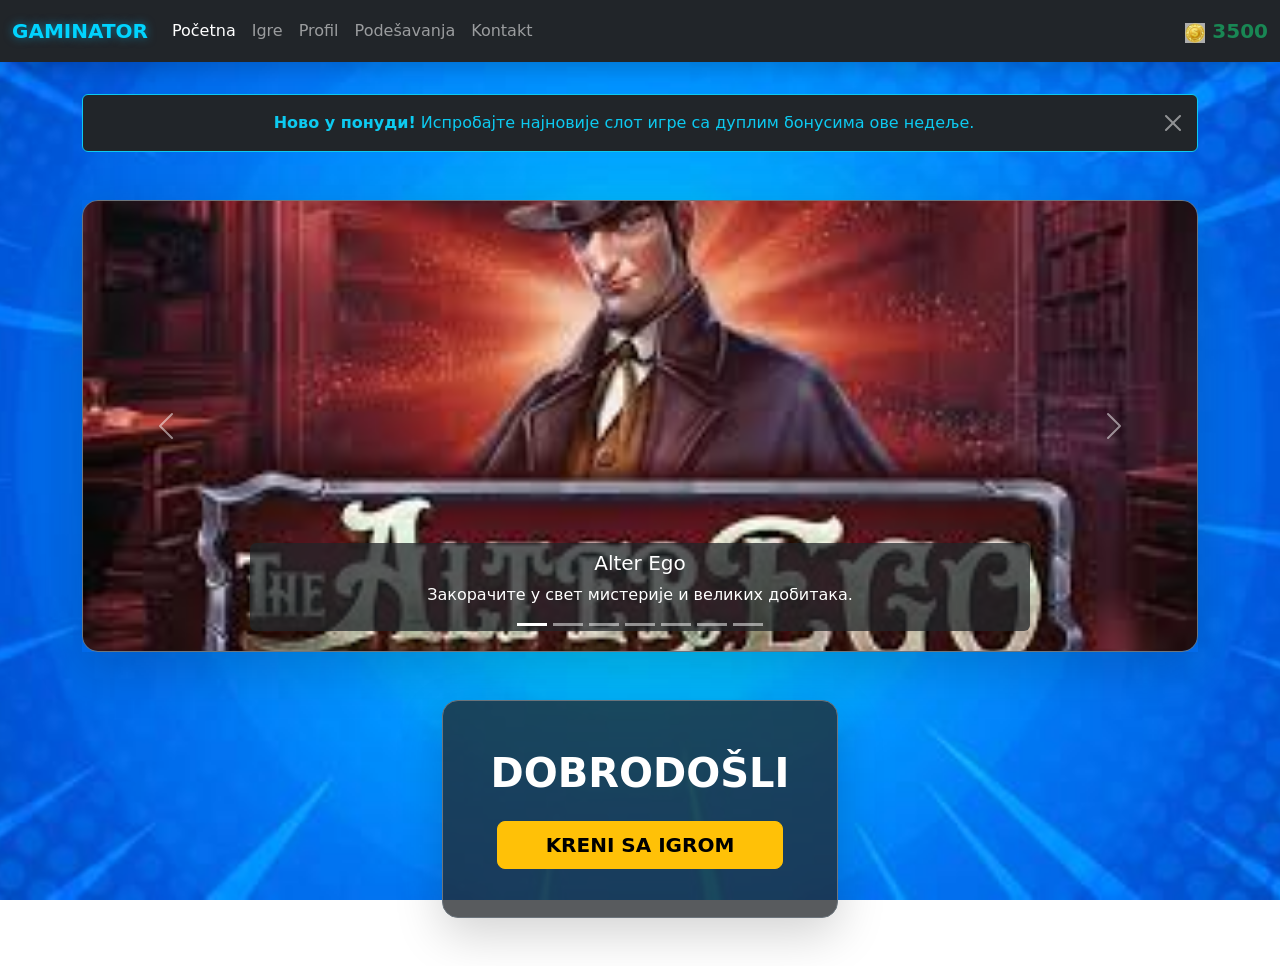
<file: index.html>
<!DOCTYPE html>
<html lang="sr">
<head>
    <meta charset="UTF-8">
    <meta name="viewport" content="width=device-width, initial-scale=1.0">
    <title>Gaminator - Home</title>
    <link href="https://cdn.jsdelivr.net/npm/bootstrap@5.3.0/dist/css/bootstrap.min.css" rel="stylesheet">
    <link rel="stylesheet" href="stilovi.css">
</head>
<body>

<nav class="navbar navbar-expand-lg bg-dark navbar-dark fixed-top shadow">
  <div class="container-fluid">
    <a class="navbar-brand fw-bold gaminator-plava" href="index.html">GAMINATOR</a>
    <button class="navbar-toggler" type="button" data-bs-toggle="collapse" data-bs-target="#navbarNav">
      <span class="navbar-toggler-icon"></span>
    </button>
    <div class="collapse navbar-collapse" id="navbarNav">
      <ul class="navbar-nav me-auto">
        <li class="nav-item"><a class="nav-link active" href="index.html">Početna</a></li>
        <li class="nav-item"><a class="nav-link" href="igre.html">Igre</a></li>
        <li class="nav-item"><a class="nav-link" href="profil.html">Profil</a></li>
        <li class="nav-item"><a class="nav-link" href="podesavanja.html">Podešavanja</a></li>
        <li class="nav-item"><a class="nav-link" href="kontakt.html">Kontakt</a></li>
      </ul>
      <span class="navbar-text text-success fw-bold fs-5">
        <img src="slike/koin.png" width="20" alt="coin"> 3500
      </span>
    </div>
  </div>
</nav>

<div class="container my-4 text-center">
    <div class="alert alert-info alert-dismissible fade show bg-dark text-info border-info" role="alert">
        <strong>Ново у понуди!</strong> Испробајте најновије слот игре са дуплим бонусима ове недеље.
        <button type="button" class="btn-close btn-close-white" data-bs-dismiss="alert" aria-label="Close"></button>
    </div>
</div>

<div class="container my-5">
    <div id="gaminatorCarousel" class="carousel slide shadow-lg" data-bs-ride="carousel">
        <div class="carousel-indicators">
            <button type="button" data-bs-target="#gaminatorCarousel" data-bs-slide-to="0" class="active"></button>
            <button type="button" data-bs-target="#gaminatorCarousel" data-bs-slide-to="1"></button>
            <button type="button" data-bs-target="#gaminatorCarousel" data-bs-slide-to="2"></button>
            <button type="button" data-bs-target="#gaminatorCarousel" data-bs-slide-to="3"></button>
            <button type="button" data-bs-target="#gaminatorCarousel" data-bs-slide-to="4"></button>
            <button type="button" data-bs-target="#gaminatorCarousel" data-bs-slide-to="5"></button>
            <button type="button" data-bs-target="#gaminatorCarousel" data-bs-slide-to="6"></button>
        </div>

        <div class="carousel-inner rounded-4 border border-secondary">
            
            <div class="carousel-item active">
                <picture>
                    <source media="(max-width: 768px)" srcset="slike/slider1-sm.jpg">
                    <img src="slike/alter_ego.jpg" class="d-block w-100 slider-img" alt="Igra 1">
                </picture>
                <div class="carousel-caption d-none d-md-block bg-dark bg-opacity-75 rounded p-2">
                    <h5>Alter Ego</h5>
                    <p>Закорачите у свет мистерије и великих добитака.</p>
                </div>
            </div>

            <div class="carousel-item">
                <picture>
                    <source media="(max-width: 768px)" srcset="slike/slider2-sm.jpg">
                    <img src="slike/audio_knjiga.jpg" class="d-block w-100 slider-img" alt="Igra 2">
                </picture>
                <div class="carousel-caption d-none d-md-block bg-dark bg-opacity-75 rounded p-2">
                    <h5>Book of Ra</h5>
                    <p>Истражите тајне древних фараона.</p>
                </div>
            </div>

            <div class="carousel-item">
                <picture>
                    <source media="(max-width: 768px)" srcset="slike/slider3-sm.jpg">
                    <img src="slike/stampedo.jpg" class="d-block w-100 slider-img" alt="Igra 3">
                </picture>
                <div class="carousel-caption d-none d-md-block bg-dark bg-opacity-75 rounded p-2">
                    <h5>Mighty Stampedo</h5>
                    <p>Осетите моћ дивљине на риловима.</p>
                </div>
            </div>

            <div class="carousel-item">
                <picture>
                    <source media="(max-width: 768px)" srcset="slike/slider4-sm.jpg">
                    <img src="slike/bonanza.jpg" class="d-block w-100 slider-img" alt="Igra 4">
                </picture>
            </div>

            <div class="carousel-item">
                <picture>
                    <source media="(max-width: 768px)" srcset="slike/slider5-sm.jpg">
                    <img src="slike/kraken.jpg" class="d-block w-100 slider-img" alt="Igra 5">
                </picture>
            </div>

            <div class="carousel-item">
                <picture>
                    <source media="(max-width: 768px)" srcset="slike/slider6-sm.jpg">
                    <img src="slike/zus.jpg" class="d-block w-100 slider-img" alt="Igra 6">
                </picture>
            </div>

            <div class="carousel-item">
                <picture>
                    <source media="(max-width: 768px)" srcset="slike/slider7-sm.jpg">
                    <img src="slike/goblin.jpg" class="d-block w-100 slider-img" alt="Igra 7">
                </picture>
            </div>

        </div>

        <button class="carousel-control-prev" type="button" data-bs-target="#gaminatorCarousel" data-bs-slide="prev">
            <span class="carousel-control-prev-icon" aria-hidden="true"></span>
            <span class="visually-hidden">Prethodna</span>
        </button>
        <button class="carousel-control-next" type="button" data-bs-target="#gaminatorCarousel" data-bs-slide="next">
            <span class="carousel-control-next-icon" aria-hidden="true"></span>
            <span class="visually-hidden">Sledeća</span>
        </button>
    </div>
</div>

<div class="container d-flex align-items-center justify-content-center my-5">
    <div class="text-center p-5 bg-dark bg-opacity-75 rounded-4 border border-secondary shadow-lg">
        <h1 class="text-white fw-bold mb-4">DOBRODOŠLI</h1>
        <a href="igre.html" class="btn btn-warning btn-lg px-5 fw-bold">KRENI SA IGROM</a>
    </div>
</div>

<script src="https://cdn.jsdelivr.net/npm/bootstrap@5.3.0/dist/js/bootstrap.bundle.min.js"></script>
</body>
</html>
</file>
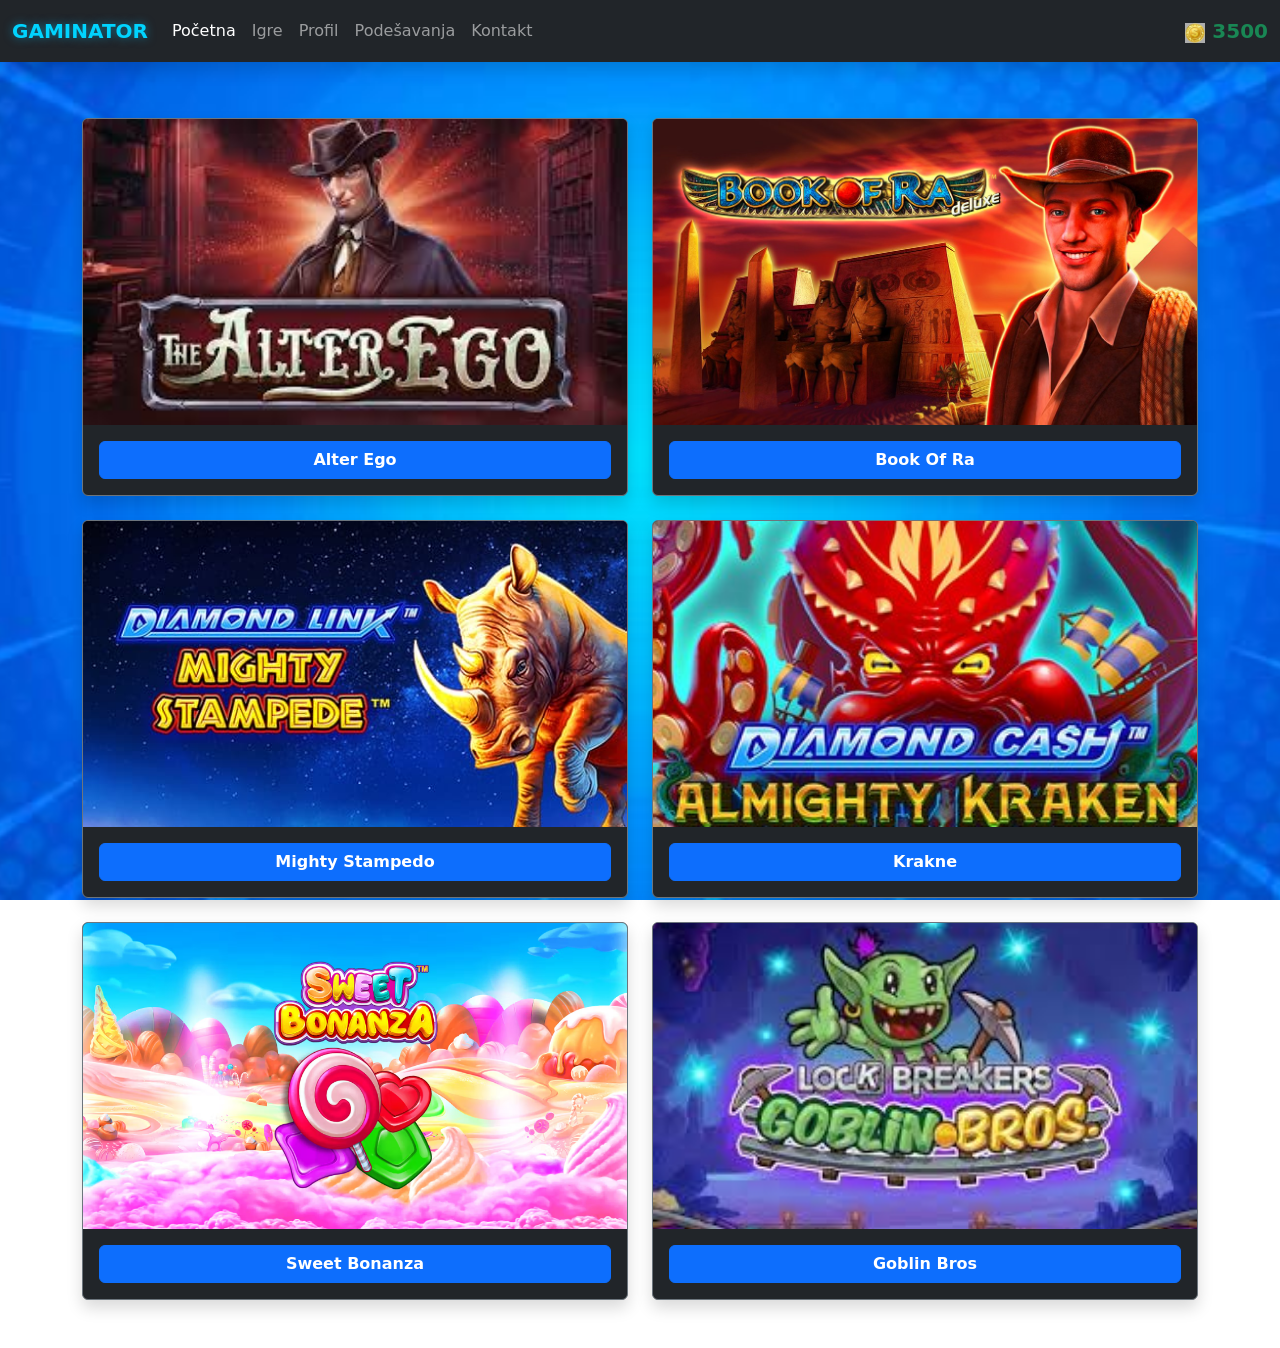
<file: igre.html>
<!DOCTYPE html>
<html lang="sr">
<head>
    <meta charset="UTF-8">
    <meta name="viewport" content="width=device-width, initial-scale=1.0">
    <title>Gaminator - Sve Igre</title>
    <link href="https://cdn.jsdelivr.net/npm/bootstrap@5.3.0/dist/css/bootstrap.min.css" rel="stylesheet">
    <link rel="stylesheet" href="stilovi.css">
</head>
<body>

<nav class="navbar navbar-expand-lg bg-dark navbar-dark fixed-top shadow">
  <div class="container-fluid">
    <a class="navbar-brand fw-bold gaminator-plava" href="index.html">GAMINATOR</a>
    <button class="navbar-toggler" type="button" data-bs-toggle="collapse" data-bs-target="#navbarNav">
      <span class="navbar-toggler-icon"></span>
    </button>
    <div class="collapse navbar-collapse" id="navbarNav">
      <ul class="navbar-nav me-auto">
        <li class="nav-item"><a class="nav-link active" href="index.html">Početna</a></li>
        <li class="nav-item"><a class="nav-link" href="igre.html">Igre</a></li>
        <li class="nav-item"><a class="nav-link" href="profil.html">Profil</a></li>
        <li class="nav-item"><a class="nav-link" href="podesavanja.html">Podešavanja</a></li>
        <li class="nav-item"><a class="nav-link" href="kontakt.html">Kontakt</a></li>
      </ul>
      <span class="navbar-text text-success fw-bold fs-5">
        <img src="slike/koin.png" width="20" alt="coin"> 3500
      </span>
    </div>
  </div>
</nav>

<div class="container my-5">
    <div class="row row-cols-1 row-cols-md-2 g-4">
        
        <div class="col">
            <div class="card bg-dark border-secondary h-100 shadow">
                <img src="slike/alter_ego.jpg" class="card-img-top igra-slika" alt="Book of Ra">
                <div class="card-body text-center">
                    <a href="slot.html" class="btn btn-primary w-100 fw-bold">Alter Ego</a>
                </div>
            </div>
        </div>

        <div class="col">
            <div class="card bg-dark border-secondary h-100 shadow">
                <img src="slike/audio_knjiga.jpg" class="card-img-top igra-slika" alt="Lucky Lady">
                <div class="card-body text-center">
                    <a href="slot.html" class="btn btn-primary w-100 fw-bold">Book Of Ra</a>
                </div>
            </div>
        </div>

        <div class="col">
            <div class="card bg-dark border-secondary h-100 shadow">
                <img src="slike/stampedo.jpg" class="card-img-top igra-slika" alt="Sizzling Hot">
                <div class="card-body text-center">
                    <a href="slot.html" class="btn btn-primary w-100 fw-bold">Mighty Stampedo</a>
                </div>
            </div>
        </div>

        <div class="col">
            <div class="card bg-dark border-secondary h-100 shadow">
                <img src="slike/kraken.jpg" class="card-img-top igra-slika" alt="Dolphin's Pearl">
                <div class="card-body text-center">
                    <a href="slot.html" class="btn btn-primary w-100 fw-bold">Krakne</a>
                </div>
            </div>
        </div>

        <div class="col">
            <div class="card bg-dark border-secondary h-100 shadow">
                <img src="slike/bonanza.jpg" class="card-img-top igra-slika" alt="Lord of the Ocean">
                <div class="card-body text-center">
                    <a href="slot.html" class="btn btn-primary w-100 fw-bold">Sweet Bonanza</a>
                </div>
            </div>
        </div>

        <div class="col">
            <div class="card bg-dark border-secondary h-100 shadow">
                <img src="slike/goblin.jpg" class="card-img-top igra-slika" alt="Columbus Deluxe">
                <div class="card-body text-center">
                    <a href="slot.html" class="btn btn-primary w-100 fw-bold">Goblin Bros</a>
                </div>
            </div>
        </div>

    </div>
</div>

<script src="https://cdn.jsdelivr.net/npm/bootstrap@5.3.0/dist/js/bootstrap.bundle.min.js"></script>
</body>
</html>
</file>
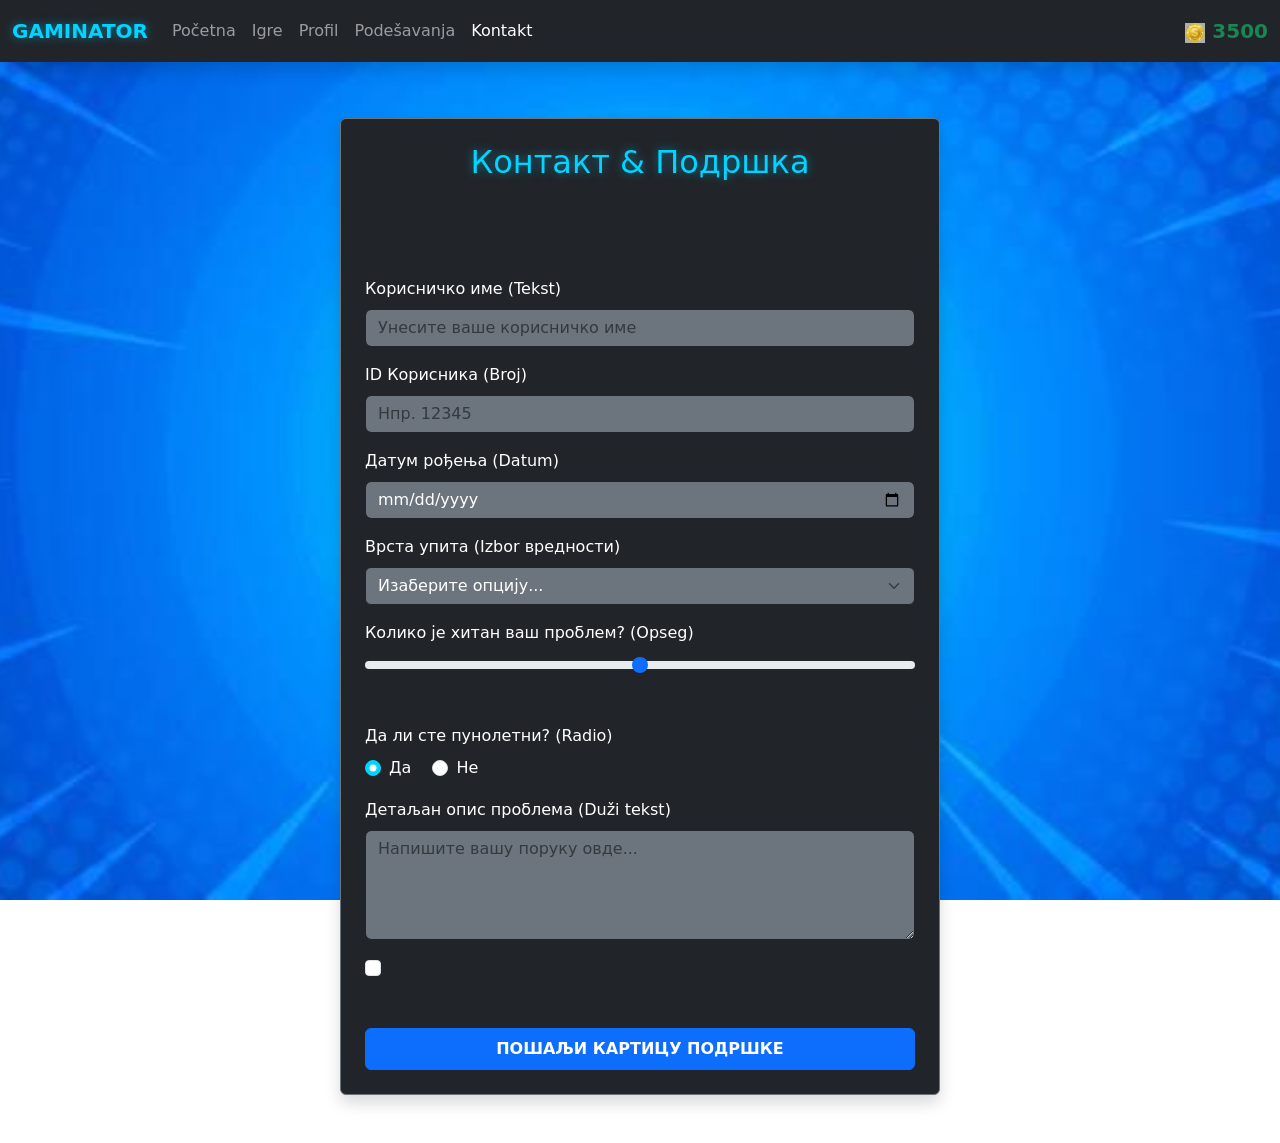
<file: kontakt.html>
<!DOCTYPE html>
<html lang="sr">
<head>
    <meta charset="UTF-8">
    <meta name="viewport" content="width=device-width, initial-scale=1.0">
    <title>Gaminator - Kontakt i Podrška</title>
    <link href="https://cdn.jsdelivr.net/npm/bootstrap@5.3.0/dist/css/bootstrap.min.css" rel="stylesheet">
    <link rel="stylesheet" href="stilovi.css">
</head>
<body>

<nav class="navbar navbar-expand-lg bg-dark navbar-dark fixed-top shadow">
  <div class="container-fluid">
    <a class="navbar-brand fw-bold gaminator-plava" href="index.html">GAMINATOR</a>
    <button class="navbar-toggler" type="button" data-bs-toggle="collapse" data-bs-target="#navbarNav">
      <span class="navbar-toggler-icon"></span>
    </button>
    <div class="collapse navbar-collapse" id="navbarNav">
      <ul class="navbar-nav me-auto">
        <li class="nav-item"><a class="nav-link" href="index.html">Početna</a></li>
        <li class="nav-item"><a class="nav-link" href="igre.html">Igre</a></li>
        <li class="nav-item"><a class="nav-link" href="profil.html">Profil</a></li>
        <li class="nav-item"><a class="nav-link" href="podesavanja.html">Podešavanja</a></li>
        <li class="nav-item"><a class="nav-link active" href="kontakt.html">Kontakt</a></li>
      </ul>
      <span class="navbar-text text-success fw-bold fs-5">
        <img src="slike/koin.png" width="20" alt="coin"> 3500
      </span>
    </div>
  </div>
</nav>

<div class="container my-5 d-flex justify-content-center">
    <div class="card bg-dark text-white border-secondary shadow p-4 w-100" style="max-width: 600px;">
        <h2 class="mb-4 text-center gaminator-plava">Контакт & Подршка</h2>
        <p class="text-muted text-center mb-4">Имате питање или желите да пријавите проблем? Попуните формулар.</p>
        
        <form action="#" method="POST">
            
            <div class="mb-3">
                <label for="korisnickoIme" class="form-label">Корисничко име (Tekst)</label>
                <input type="text" class="form-control bg-secondary text-white border-dark" id="korisnickoIme" placeholder="Унесите ваше корисничко име" required>
            </div>

            <div class="mb-3">
                <label for="idKorisnika" class="form-label">ID Корисника (Broj)</label>
                <input type="number" class="form-control bg-secondary text-white border-dark" id="idKorisnika" placeholder="Нпр. 12345">
            </div>

            <div class="mb-3">
                <label for="datumRodjenja" class="form-label">Датум рођења (Datum)</label>
                <input type="date" class="form-control bg-secondary text-white border-dark" id="datumRodjenja" required>
            </div>

            <div class="mb-3">
                <label for="kategorijaProblema" class="form-label">Врста упита (Izbor вредности)</label>
                <select class="form-select bg-secondary text-white border-dark" id="kategorijaProblema">
                    <option selected disabled value="">Изаберите опцију...</option>
                    <option value="1">Проблем са уплатом/исплатом коина</option>
                    <option value="2">Грешка у самој слот игри</option>
                    <option value="3">Питање у вези са налогом</option>
                    <option value="4">Остало</option>
                </select>
            </div>

            <div class="mb-3">
                <label for="hitnost" class="form-label">Колико је хитан ваш проблем? (Opseg)</label>
                <input type="range" class="form-range" min="1" max="5" id="hitnost">
                <div class="d-flex justify-content-between text-muted fs-7">
                    <span>Није хитно</span>
                    <span>Критично</span>
                </div>
            </div>

            <div class="mb-3">
                <label class="form-label d-block">Да ли сте пунолетни? (Radio)</label>
                <div class="form-check form-check-inline">
                    <input class="form-check-input" type="radio" name="punoletstvo" id="radioDa" value="da" checked>
                    <label class="form-check-label" for="radioDa">Да</label>
                </div>
                <div class="form-check form-check-inline">
                    <input class="form-check-input" type="radio" name="punoletstvo" id="radioNe" value="ne">
                    <label class="form-check-label" for="radioNe">Не</label>
                </div>
            </div>

            <div class="mb-3">
                <label for="poruka" class="form-label">Детаљан опис проблема (Duži tekst)</label>
                <textarea class="form-control bg-secondary text-white border-dark" id="poruka" rows="4" placeholder="Напишите вашу поруку овде..."></textarea>
            </div>

            <div class="mb-4 form-check">
                <input type="checkbox" class="form-check-input" id="usloviKoriscenja" required>
                <label class="form-check-label text-muted" for="usloviKoriscenja">Прихватам услове коришћења и полису приватности. (Čekboks)</label>
            </div>

            <button type="submit" class="btn btn-primary w-100 fw-bold py-2">ПОШАЉИ КАРТИЦУ ПОДРШКЕ</button>
        </form>
    </div>
</div>

<script src="https://cdn.jsdelivr.net/npm/bootstrap@5.3.0/dist/js/bootstrap.bundle.min.js"></script>
</body>
</html>
</file>
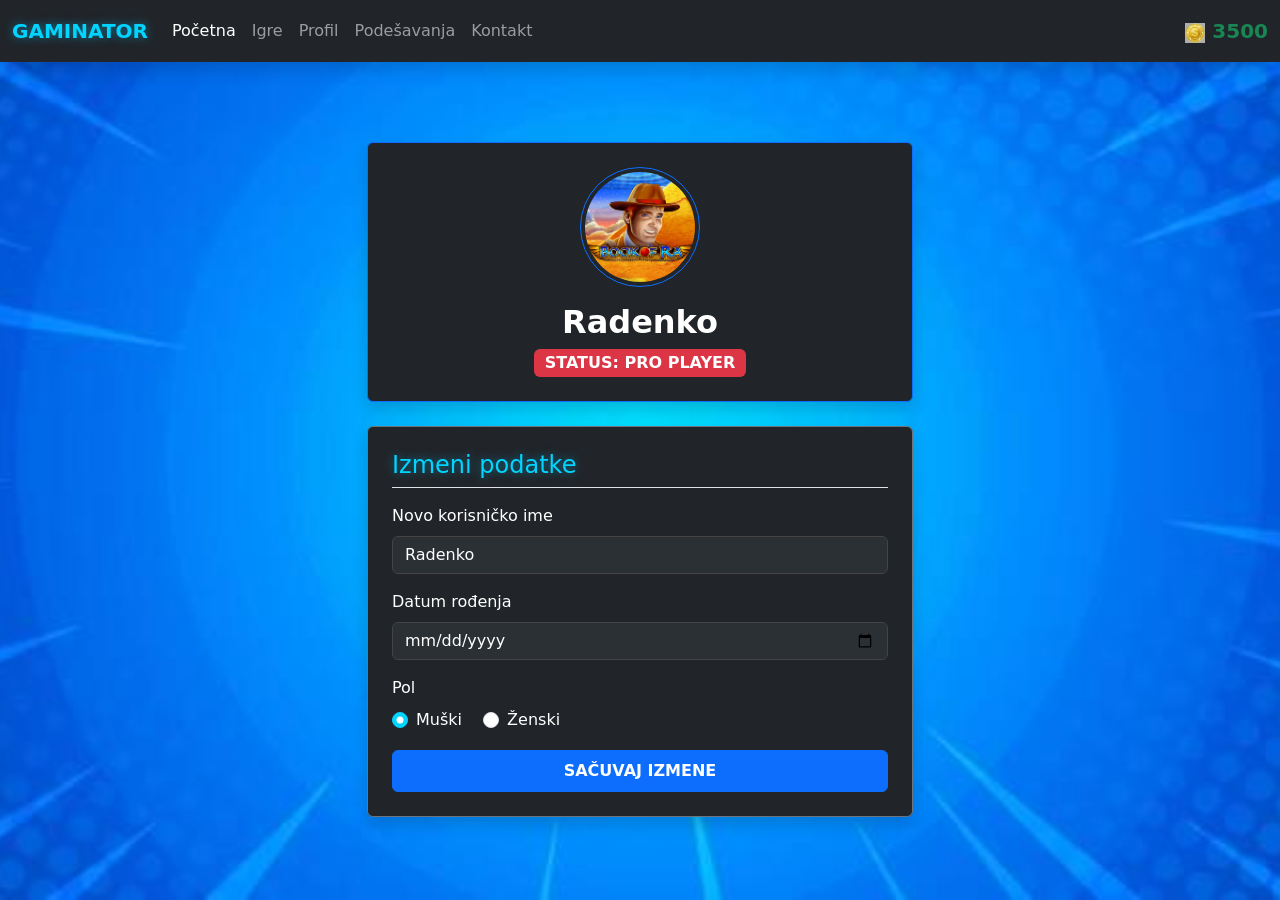
<file: profil.html>
<!DOCTYPE html>
<html lang="sr">
<head>
    <meta charset="UTF-8">
    <meta name="viewport" content="width=device-width, initial-scale=1.0">
    <title>Gaminator - Profil</title>
    <link href="https://cdn.jsdelivr.net/npm/bootstrap@5.3.0/dist/css/bootstrap.min.css" rel="stylesheet">
    <link rel="stylesheet" href="stilovi.css">
</head>
<body>

<nav class="navbar navbar-expand-lg bg-dark navbar-dark fixed-top shadow">
  <div class="container-fluid">
    <a class="navbar-brand fw-bold gaminator-plava" href="index.html">GAMINATOR</a>
    <button class="navbar-toggler" type="button" data-bs-toggle="collapse" data-bs-target="#navbarNav">
      <span class="navbar-toggler-icon"></span>
    </button>
    <div class="collapse navbar-collapse" id="navbarNav">
      <ul class="navbar-nav me-auto">
        <li class="nav-item"><a class="nav-link active" href="index.html">Početna</a></li>
        <li class="nav-item"><a class="nav-link" href="igre.html">Igre</a></li>
        <li class="nav-item"><a class="nav-link" href="profil.html">Profil</a></li>
        <li class="nav-item"><a class="nav-link" href="podesavanja.html">Podešavanja</a></li>
        <li class="nav-item"><a class="nav-link" href="kontakt.html">Kontakt</a></li>
      </ul>
      <span class="navbar-text text-success fw-bold fs-5">
        <img src="slike/koin.png" width="20" alt="coin"> 3500
      </span>
    </div>
  </div>
</nav>

<div class="container mt-5 pt-4">
    <div class="row justify-content-center">
        <div class="col-md-6">
            <div class="card bg-dark text-white border-primary shadow mb-4">
                <div class="card-body text-center py-4">
                    <img src="profilna.jpg" width="120" height="120" class="rounded-circle mb-3 border border-primary p-1" alt="Profilna slika">
                    <h2 class="fw-bold">Radenko</h2>
                    <span class="badge bg-danger fs-6 text-uppercase">Status: Pro Player</span>
                </div>
            </div>

            <div class="card bg-dark text-white border-secondary shadow p-4">
                <h4 class="mb-3 border-bottom pb-2 gaminator-plava">Izmeni podatke</h4>
                <form>
                    <div class="mb-3">
                        <label class="form-label">Novo korisničko ime</label>
                        <input type="text" class="form-control custom-input" placeholder="Unesite ime" value="Radenko">
                    </div>
                    <div class="mb-3">
                        <label class="form-label">Datum rođenja</label>
                        <input type="date" class="form-control custom-input">
                    </div>
                    <div class="mb-3">
                        <label class="form-label d-block">Pol</label>
                        <div class="form-check form-check-inline">
                            <input class="form-check-input" type="radio" name="pol" id="m" checked>
                            <label class="form-check-label" for="m">Muški</label>
                        </div>
                        <div class="form-check form-check-inline">
                            <input class="form-check-input" type="radio" name="pol" id="z">
                            <label class="form-check-label" for="z">Ženski</label>
                        </div>
                    </div>
                    <button type="submit" class="btn btn-primary w-100 fw-bold py-2">SAČUVAJ IZMENE</button>
                </form>
            </div>
        </div>
    </div>
</div>

<script src="https://cdn.jsdelivr.net/npm/bootstrap@5.3.0/dist/js/bootstrap.bundle.min.js"></script>
</body>
</html>
</file>
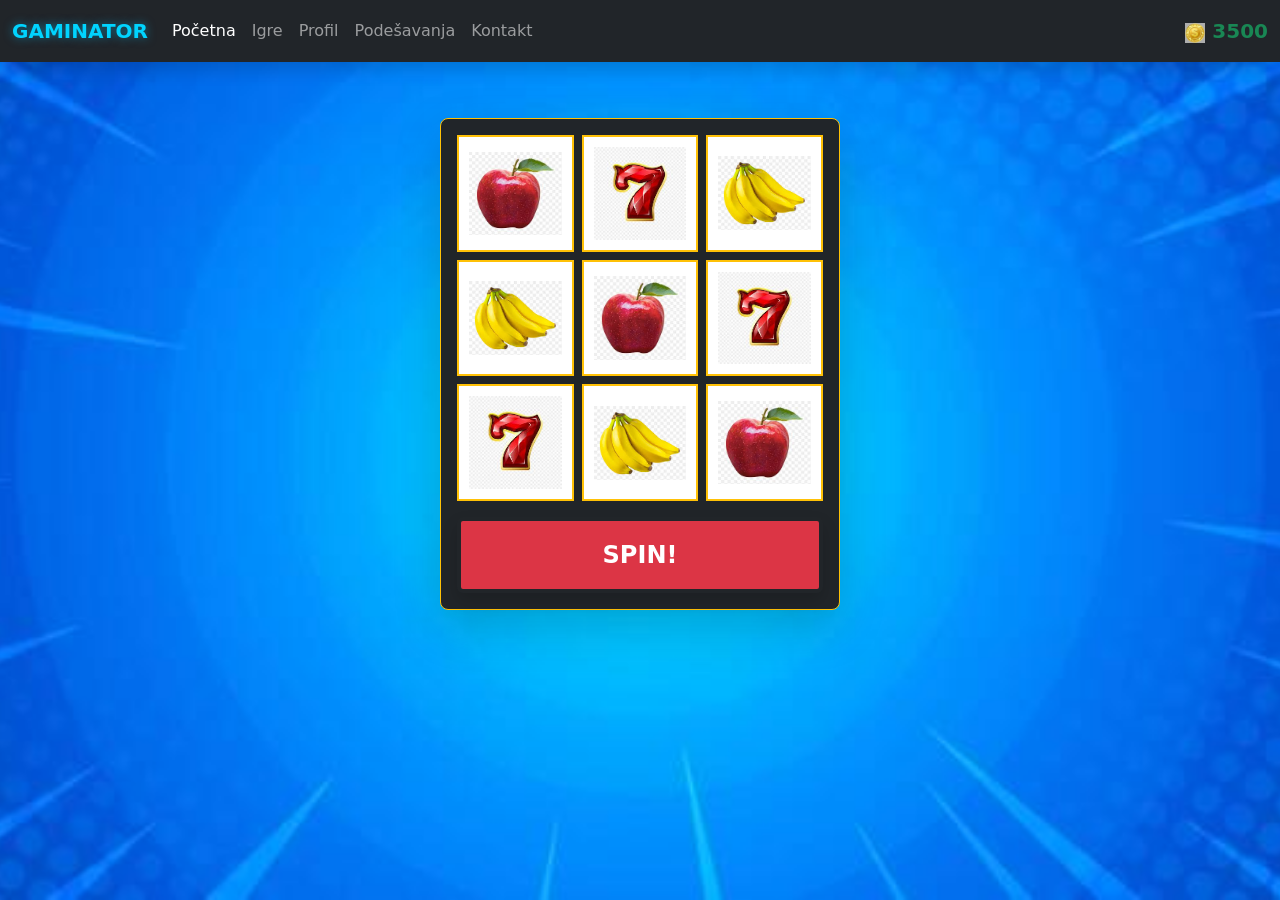
<file: slot.html>
<!DOCTYPE html>
<html lang="sr">
<head>
    <meta charset="UTF-8">
    <title>Gaminator - Slot</title>
    <link href="https://cdn.jsdelivr.net/npm/bootstrap@5.3.0/dist/css/bootstrap.min.css" rel="stylesheet">
    <link rel="stylesheet" href="stilovi.css">
</head>
<body>

<nav class="navbar navbar-expand-lg bg-dark navbar-dark fixed-top shadow">
  <div class="container-fluid">
    <a class="navbar-brand fw-bold gaminator-plava" href="index.html">GAMINATOR</a>
    <button class="navbar-toggler" type="button" data-bs-toggle="collapse" data-bs-target="#navbarNav">
      <span class="navbar-toggler-icon"></span>
    </button>
    <div class="collapse navbar-collapse" id="navbarNav">
      <ul class="navbar-nav me-auto">
        <li class="nav-item"><a class="nav-link active" href="index.html">Početna</a></li>
        <li class="nav-item"><a class="nav-link" href="igre.html">Igre</a></li>
        <li class="nav-item"><a class="nav-link" href="profil.html">Profil</a></li>
        <li class="nav-item"><a class="nav-link" href="podesavanja.html">Podešavanja</a></li>
        <li class="nav-item"><a class="nav-link" href="kontakt.html">Kontakt</a></li>
      </ul>
      <span class="navbar-text text-success fw-bold fs-5">
        <img src="slike/koin.png" width="20" alt="coin"> 3500
      </span>
    </div>
  </div>
</nav>
<div class="container d-flex flex-column align-items-center mt-5">
    <div class="bg-dark p-3 rounded-3 border border-warning shadow-lg" style="max-width: 400px; width: 100%;">
        <div class="row g-2 mb-3">
            <div class="col-4"><img src="slike/vocka1.jpg" class="slot-vocka"></div>
            <div class="col-4"><img src="slike/sedmica.jpg" class="slot-vocka"></div>
            <div class="col-4"><img src="slike/vocka2.jpg" class="slot-vocka"></div>
            <div class="col-4"><img src="slike/vocka2.jpg" class="slot-vocka"></div>
            <div class="col-4"><img src="slike/vocka1.jpg" class="slot-vocka"></div>
            <div class="col-4"><img src="slike/sedmica.jpg" class="slot-vocka"></div>
            <div class="col-4"><img src="slike/sedmica.jpg" class="slot-vocka"></div>
            <div class="col-4"><img src="slike/vocka2.jpg" class="slot-vocka"></div>
            <div class="col-4"><img src="slike/vocka1.jpg" class="slot-vocka"></div>
        </div>
        <button class="btn btn-danger w-100 py-3 fw-bold fs-4 shadow border-bottom border-4 border-dark">SPIN!</button>
    </div>
</div>

</body>
</html>
</file>
<file: stilovi.css>
body {
    background-image: url('slike/pozadina.jpg');
    background-size: cover;
    background-attachment: fixed;
    background-position: center;
    min-height: 100vh;
    padding-top: 70px;
}

.gaminator-plava {
    color: #00d4ff !important;
    text-shadow: 0 0 10px rgba(0, 200, 255, 0.5);
}

.slot-vocka {
    width: 100%;
    aspect-ratio: 1/1;
    object-fit: contain;
    background-color: white;
    padding: 10px;
    border: 2px solid #ffc107;
}

.igra-slika {
    width: 100%;
    aspect-ratio: 16/9;
    object-fit: cover;
}

/* Dodatni stilovi za forme */
.custom-input {
    background-color: #2b3035 !important;
    border: 1px solid #444 !important;
    color: white !important;
}

.custom-input:focus {
    border-color: #00d4ff !important;
    box-shadow: 0 0 8px rgba(0, 212, 255, 0.4);
}

.form-check-input:checked {
    background-color: #00d4ff;
    border-color: #00d4ff;
}

img {
    max-width: 100%;
    height: auto;
}

.slider-img {
    aspect-ratio: 21/9; 
    object-fit: cover;   
    max-height: 450px;  
}

@media (max-width: 768px) {
    .slider-img {
        aspect-ratio: 4/3;
    }
}
</file>
